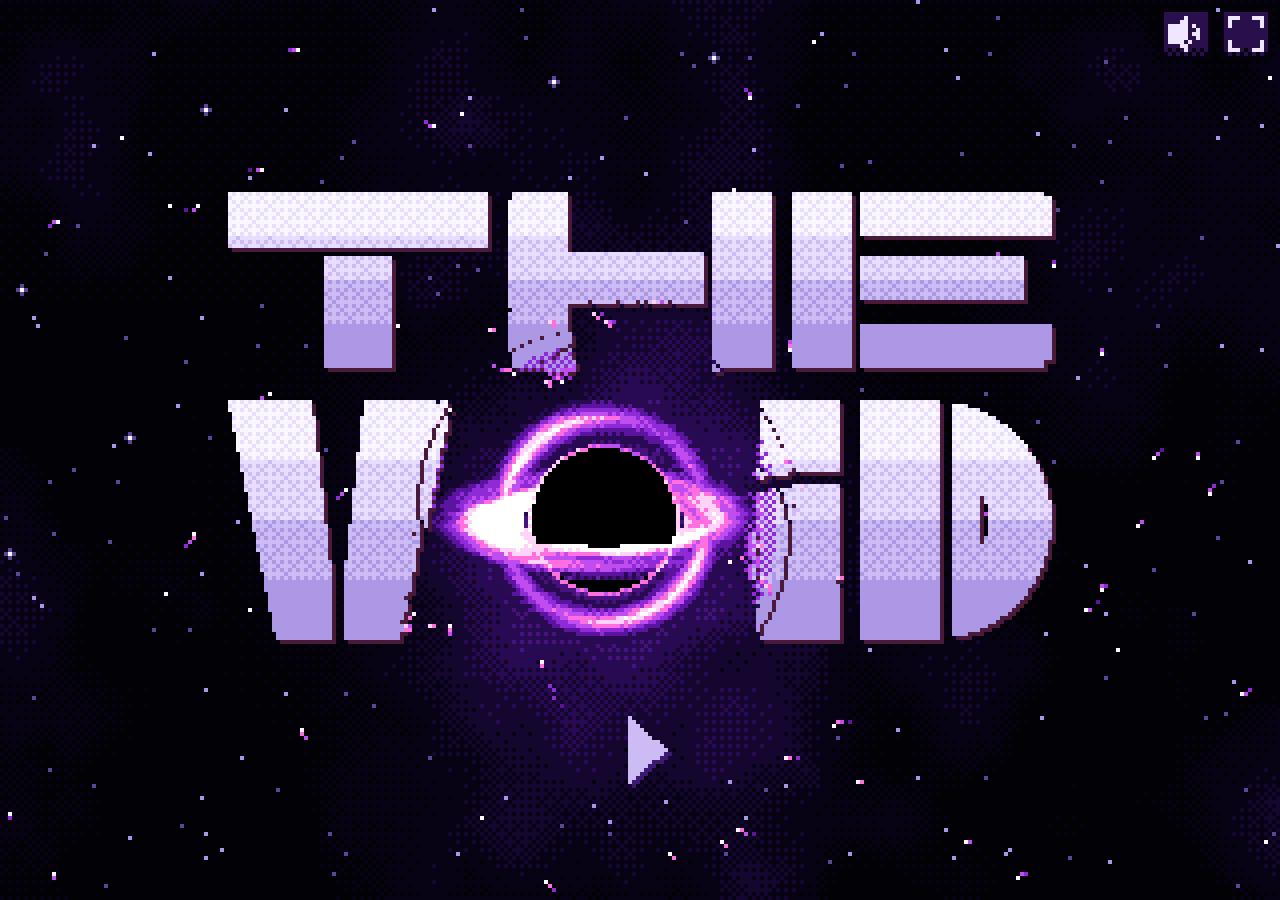
<file: index.html>
<!doctype html>
<html lang="en">
<head>
<meta charset="utf-8">
<meta name="viewport" content="width=device-width, initial-scale=1, viewport-fit=cover">
<title>The Void</title>
<meta name="description" content="The Void — a quiet pixel space exploration game. Walk a small world, board your ship, fly a randomly generated galaxy and land on everything.">
<meta name="theme-color" content="#05020d">
<meta property="og:type" content="website">
<meta property="og:site_name" content="The Void">
<meta property="og:title" content="The Void">
<meta property="og:description" content="A quiet pixel space exploration game. Start on Earth, board your ship, fly a randomly generated galaxy and land on everything.">
<meta property="og:image" content="https://landrcy.github.io/the-void/assets/og.png">
<meta property="og:image:width" content="1200">
<meta property="og:image:height" content="630">
<meta name="twitter:card" content="summary_large_image">
<meta name="twitter:title" content="The Void">
<meta name="twitter:description" content="A quiet pixel space exploration game. Start on Earth, board your ship, fly a randomly generated galaxy and land on everything.">
<meta name="twitter:image" content="https://landrcy.github.io/the-void/assets/og.png">
<meta name="sfx-credit" content="Sound effects: Kenney.nl Sci-Fi Sounds, Interface Sounds, Impact Sounds and Digital Audio (CC0), www.kenney.nl">
<meta name="music-credit" content="Music: Persistence by cinameng (CC0) and Cathedral in the forest by congusbongus (CC0), via OpenGameArt.org">
<link rel="icon" href="assets/favicon.svg" type="image/svg+xml">
<link rel="stylesheet" href="assets/style.css">
</head>
<body>
<canvas id="game" aria-hidden="true"></canvas>
<h1 class="sr">The Void</h1>
<p class="sr" id="live" role="status" aria-live="polite"></p>
<div id="ui" aria-label="Controls"></div>
<div id="pad" aria-hidden="false"></div>
<noscript><p style="color:#fff;font-family:monospace;padding:1em">The Void needs JavaScript.</p></noscript>
<script src="assets/core.js"></script>
<script src="assets/gen.js"></script>
<script src="assets/prog.js"></script>
<script src="assets/tips.js"></script>
<script src="assets/planets.js"></script>
<script src="assets/planets2.js"></script>
<script src="assets/sprites.js"></script>
<script src="assets/decor.js"></script>
<script src="assets/biomes.js"></script>
<script src="assets/surface.js"></script>
<script src="assets/surface2.js"></script>
<script src="assets/surface3.js"></script>
<script src="assets/title.js"></script>
<script src="assets/space.js"></script>
<script src="assets/world.js"></script>
<script src="assets/story.js"></script>
<script src="assets/aliens.js"></script>
<script src="assets/galmap.js"></script>
<script src="assets/fleet.js"></script>
<script src="assets/bhfx.js"></script>
<script src="assets/colony.js"></script>
<script src="assets/ui.js"></script>
<script src="assets/save.js"></script>
<script src="assets/music.js"></script>
<script src="assets/game.js"></script>
<script src="assets/sfx.js"></script>
<script>VOID.game.boot();VOID.sfx.init();VOID.start();</script>
</body>
</html>
</file>
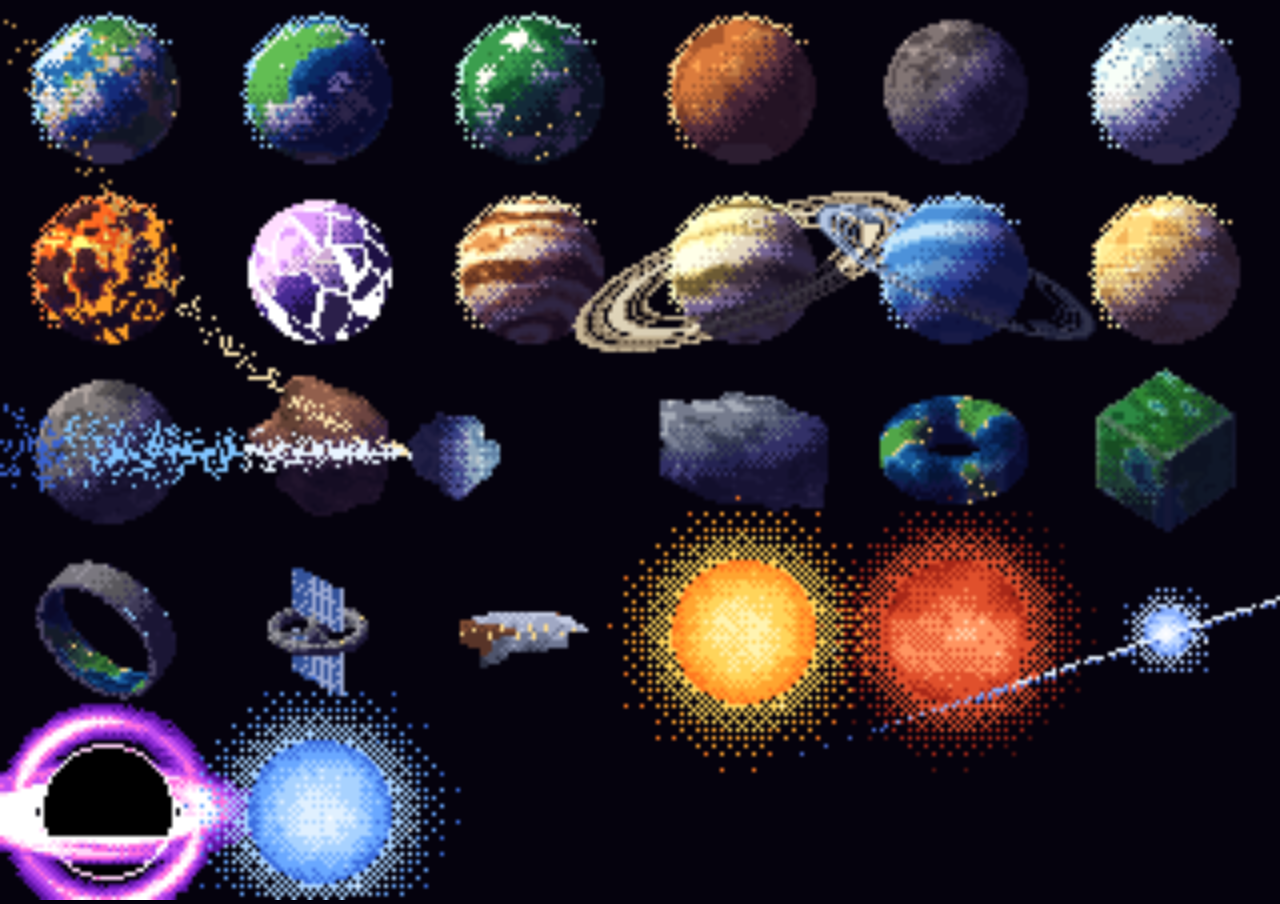
<file: tests/sheet.html>
<!doctype html><meta charset=utf-8><body style="margin:0;background:#05020d"><canvas id="game"></canvas>
<script src="../assets/core.js"></script><script src="../assets/gen.js"></script><script src="../assets/planets.js"></script><script src="../assets/planets2.js"></script>
<script>
var V=VOID; V.Gen.init(5);
function B(o){o.id='sheet'+Math.random();o.seed=o.seed||Math.floor(Math.random()*1e9);o.sys={tint:[255,244,220],hz:1100};o.orbit=null;return o}
var items=[
 B({type:'earth',r:38,atm:'#8fc4ff',cloudAmt:.45,tilt:.41,seed:20241}),B({type:'ocean',r:34,atm:'#7fb8ff',cloudAmt:.5,seed:3}),B({type:'jungle',r:32,atm:'#9fe0c8',cloudAmt:.5,seed:4}),B({type:'desert',palKey:'desertA',r:32,atm:'#f0b070',seed:5}),
 B({type:'rocky',palKey:'rockyG',r:30,seed:6}),B({type:'ice',palKey:'iceA',r:32,atm:'#b0dcff',cloudAmt:.3,seed:7}),B({type:'lava',r:32,seed:8,atm:'#ff7a3a'}),B({type:'crystal',palKey:'crystalA',r:32,seed:9}),
 B({type:'gas',palKey:'gasJ',r:50,seed:10,atm:'#e8c89a'}),B({type:'gas',palKey:'gasS',r:40,seed:11,atm:'#e8dca0',ring:{in:1.4,out:2.5,sq:.3,ang:-.35,cols:['#6b5a46','#a8957a','#d6c3a0','#efe3c6']}}),B({type:'icegas',palKey:'gasN',r:38,seed:12,atm:'#8fb8ff',ring:{in:1.5,out:2.1,sq:.25,ang:.4,cols:['#4a5a7a','#7f93b8','#b6c8e6','#e0ecfa']}}),B({type:'venus',r:30,seed:13,atm:'#ffd890',cloudAmt:1}),
 B({type:'moon',palKey:'moonG',r:20,seed:14}),B({type:'asteroid',palKey:'rockyB',r:20,seed:15,elong:1.3,rot:.5}),B({type:'comet',palKey:'iceA',r:12,seed:16,elong:1.2}),B({type:'ruins',palKey:'rockyU',r:22,seed:17,elong:1.5,rot:.3}),
 B({type:'donut',palKey:'ocean',r:36,seed:18}),B({type:'cube',palKey:'jungle',r:34,seed:19}),B({type:'ringworld',r:46,seed:20}),B({type:'station',r:30,seed:21}),B({type:'wreck',r:28,seed:22}),B({type:'star',isStar:true,skind:'yellow',r:26,seed:23}),B({type:'star',isStar:true,skind:'giant',r:40,seed:24}),B({type:'star',isStar:true,skind:'neutron',r:6,seed:25}),B({type:'bh',r:16,seed:26}),B({type:'star',isStar:true,skind:'blue',r:24,seed:27}),
];
var cols=6,cw=Math.floor(V.W/cols),ch=Math.floor(V.H/Math.ceil(items.length/cols));
function draw(){var g=V.ctx;g.fillStyle='#05020d';g.fillRect(0,0,V.W,V.H);V.planets.frameBudget(1e9);
 items.forEach(function(b,i){var x=(i%cols)*cw+cw/2,y=Math.floor(i/cols)*ch+ch/2;var L={ang:-2.3,col:[255,244,224],k:1};
 var R=Math.min(b.r, ch*.4); if(b.type==='comet'){V.planets.drawBody(g,b,x-20,y,R,V.time,{ang:0,k:.6});} else V.planets.drawBody(g,b,x,y,R,V.time,L);});}
V.hooks.draw=draw;V.hooks.update=function(){};V.start();
</script>
</file>
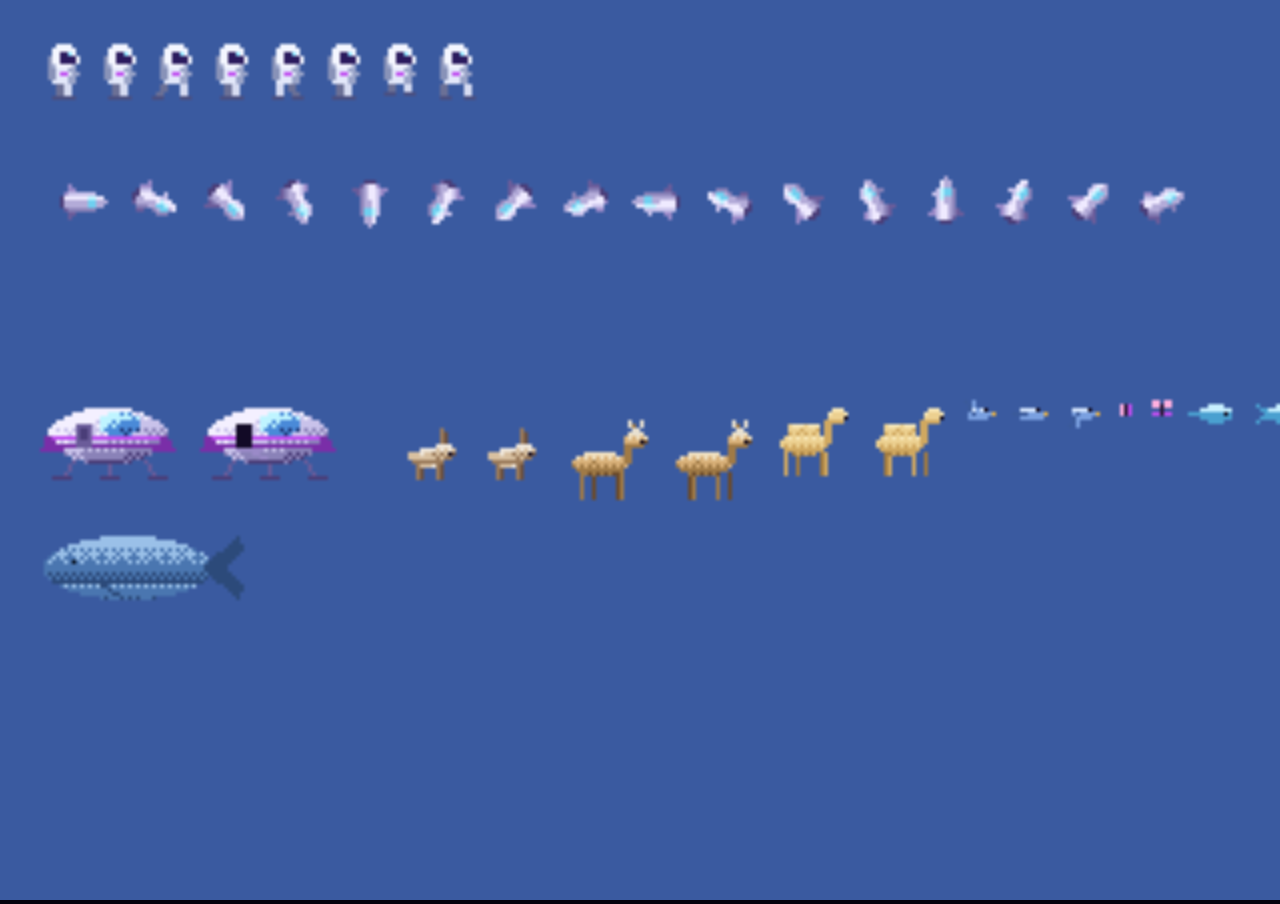
<file: tests/sprites.html>
<!doctype html><meta charset=utf-8><body style="margin:0;background:#05020d"><canvas id="game"></canvas>
<script src="../assets/core.js"></script><script src="../assets/sprites.js"></script>
<script>var V=VOID,S=V.spr;S.astro=S.astronaut();S.shipFrames=S.ship();
var q=[S.quad(V.rng(1),{len:8,h:5,legH:3,ear:4,tail:1,col:['#6a5040','#9a7a5a','#d8c0a0','#f0e8dc'],belly:1}),S.quad(V.rng(1),{len:14,h:6,legH:6,neck:4,ear:2,horn:3,col:['#6a4a2a','#a07a46','#d8b078','#f0e0c0']}),S.quad(V.rng(1),{len:12,h:6,legH:5,hump:2,neck:5,col:['#a07a40','#d0a860','#ecd090','#f8e8b8']})];
var bi=S.bird(['#3a5a9a','#7aa0e0','#d8e8ff']);var bf=S.butterfly(['#c04df0','#ffb0e0']);var fs=S.fish(['#2a5a8a','#4aa0d0','#c8f0ff']);var jl=S.jelly(['#a04df0','#e090ff','#ffe0ff']);var bg=S.bug(['#2a6a4a','#4aa070','#a0e0b0']);var pg=S.penguin();var wh=S.whale();
function draw(){var g=V.ctx;g.fillStyle='#3a5aa0';g.fillRect(0,0,V.W,V.H);var x=10,y=10;
 for(var k in S.astro){g.drawImage(S.astro[k],x,y);x+=14}
 x=10;y=40;for(var i=0;i<32;i+=2){g.drawImage(S.shipFrames[i],x,y);x+=18;if(x>V.W-20){x=10;y+=20}}
 g.drawImage(S.landedShip(0),10,100);g.drawImage(S.landedShip(1),50,100);
 x=100;y=100;[].concat(q[0],q[1],q[2],bi,bf,fs,jl,bg,pg).forEach(function(c){g.drawImage(c,x,y);x+=c.width+4});
 g.drawImage(wh,10,130);}
V.hooks.draw=draw;V.hooks.update=function(){};V.start();</script>
</file>
<file: assets/style.css>
/* The Void — pixel UI. Palette: black #05020d, deep violet #2a0f4d, magenta-purple #c04df0, lavender #efe6ff */
@font-face { font-family: 'VT323'; src: url(fonts/VT323-Regular.ttf) format('truetype'); font-display: swap; }
:root { --S: 4; --ink: #05020d; --violet: #2a0f4d; --mag: #c04df0; --lav: #efe6ff; }
* { box-sizing: border-box; -webkit-tap-highlight-color: transparent; }
html, body { margin: 0; height: 100%; background: #05020d; overflow: hidden; overscroll-behavior: none; touch-action: none; }
body { font-family: 'VT323', ui-monospace, monospace; color: var(--lav); -webkit-font-smoothing: none; user-select: none; -webkit-user-select: none; }
.sr { position: absolute; width: 1px; height: 1px; margin: -1px; padding: 0; overflow: hidden; clip: rect(0 0 0 0); white-space: nowrap; border: 0; }
canvas { image-rendering: pixelated; image-rendering: crisp-edges; image-rendering: pixelated; }
#game { position: fixed; left: 0; top: 0; display: block; z-index: 0; background: #05020d; }
#ui { position: fixed; top: calc(2px * var(--S) + env(safe-area-inset-top)); right: calc(2px * var(--S) + env(safe-area-inset-right)); display: flex; gap: calc(2px * var(--S)); z-index: 3; }
.pbtn { appearance: none; border: 0; padding: 0; margin: 0; background: none; cursor: pointer; width: calc(13px * var(--S)); height: calc(13px * var(--S)); line-height: 0; }
.pbtn[hidden] { display: none; }
.pbtn .ico { width: 100%; height: 100%; display: block; }
.pbtn:hover .ico, .pbtn:focus-visible .ico, .pbtn.on .ico { filter: brightness(1.6); }
.pbtn:focus-visible { outline: var(--S, 4)px solid #c04df0; outline-offset: 0; outline-width: calc(1px * var(--S)); }
#pad { position: fixed; left: 0; right: 0; bottom: calc(3px * var(--S) + env(safe-area-inset-bottom)); display: flex; justify-content: space-between; padding: 0 calc(3px * var(--S)); z-index: 2; pointer-events: none; }
#pad[hidden] { display: none; }
#pad .side { display: flex; gap: calc(3px * var(--S)); pointer-events: auto; }
.tbtn { width: calc(19px * var(--S)); height: calc(19px * var(--S)); touch-action: none; }
/* tooltips (assets/tips.js): white-on-ink panel with a pixel border; no motion, so no flicker */
#tip { position: fixed; left: 0; top: 0; z-index: 10; pointer-events: none; width: max-content; max-width: min(300px, calc(100vw - 12px)); padding: 5px 9px 7px; background: #0b0618; color: #ffffff;
  border: 2px solid #efe6ff; box-shadow: 0 0 0 2px #05020d, 4px 4px 0 2px #05020d; font: 20px/1.05 'VT323', ui-monospace, monospace; -webkit-font-smoothing: none; text-align: left; }
#tip[hidden] { display: none; }
#tip b { display: block; font-weight: normal; font-size: 23px; color: #ffffff; text-transform: uppercase; letter-spacing: .5px; border-bottom: 2px solid #3a1a6a; padding-bottom: 2px; margin-bottom: 3px; }
#tip p { margin: 2px 0 0; color: #f2eeff; }
#tip .st { color: #c8c0e8; } #tip .st.ok { color: #8affb0; } #tip .st.go { color: #7affe8; } #tip .st.bad { color: #ffa0ae; } #tip .st.dim { color: #c8c0e8; }
#tip .nt { color: #ffe6a0; font-size: 18px; }
#tip .row { display: flex; flex-wrap: wrap; align-items: center; gap: 2px 10px; margin-top: 4px; }
#tip em { font-style: normal; color: #c8c0e8; }
#tip .tc { display: inline-flex; align-items: center; gap: 3px; color: #ffffff; white-space: nowrap; }
#tip .tc.no { color: #ffa0ae; }
#tip .tc img { width: 14px; height: 14px; image-rendering: pixelated; }
#tip .tc i { font-style: normal; color: #c8c0e8; font-size: 17px; }
@media (max-width: 480px) { #tip { font-size: 19px; max-width: calc(100vw - 12px); } #tip b { font-size: 21px; } }
#tip .tc.no i { color: #ffa0ae; }
</file>
